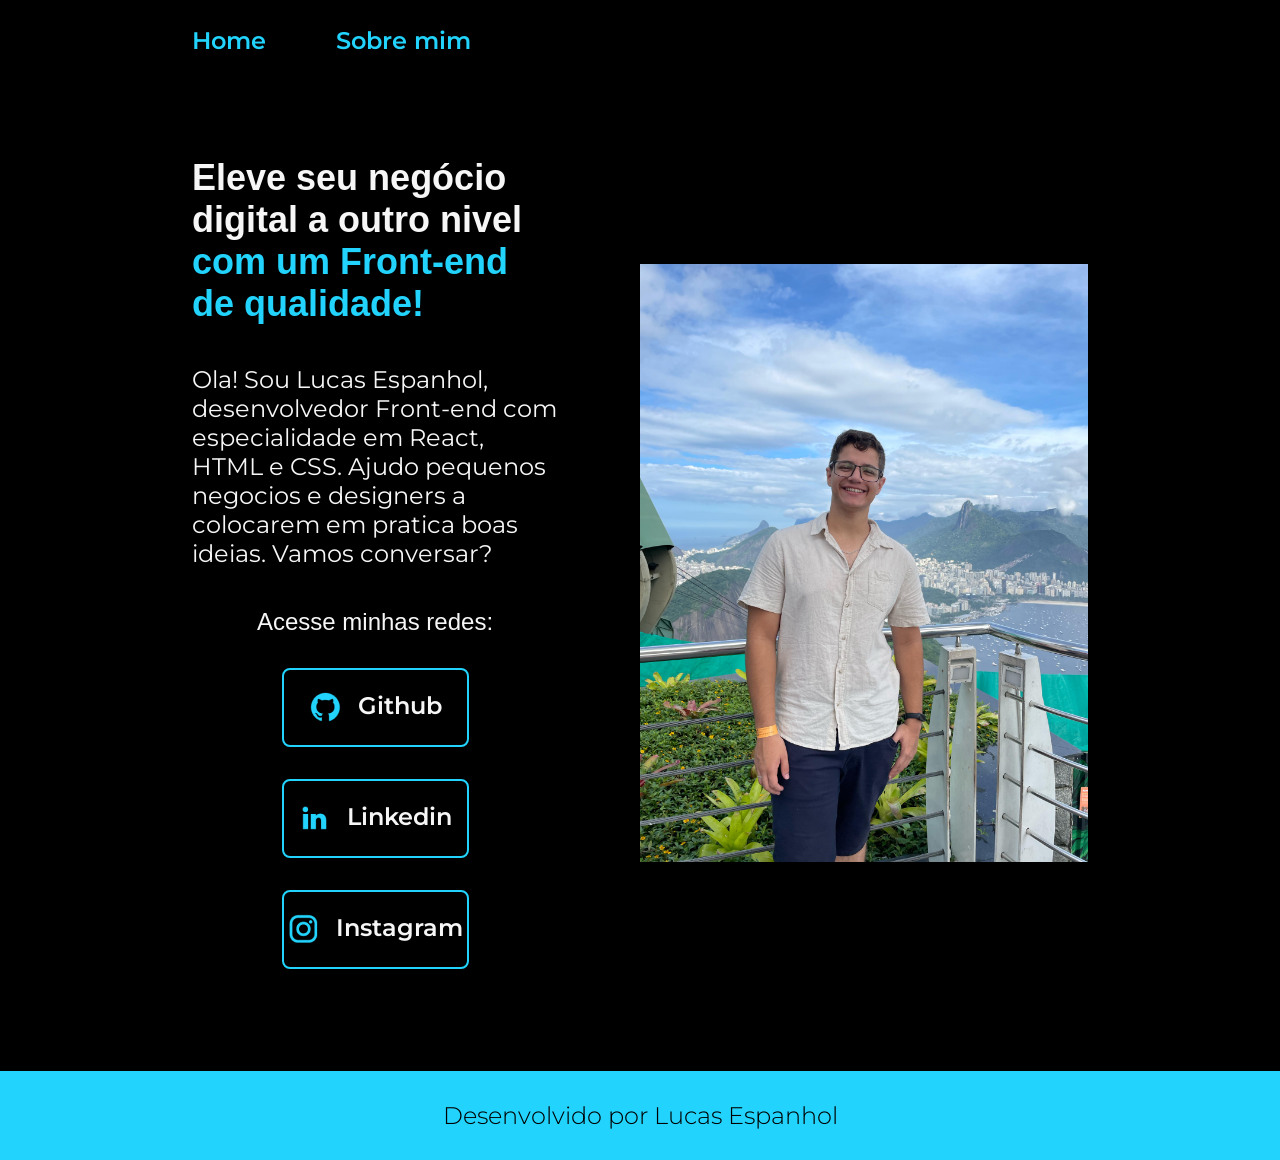
<file: index.html>
<!DOCTYPE html>
<html lang="pt-br">
<head>
    <meta charset="UTF-8">
    <meta name="viewport" content="width=device-width, initial-scale=1.0">
    <title>Portfolio</title>
    <link rel="stylesheet" href="styles/style.css">
</head>
<body>
    <header class="cabecalho">
        <nav class="cabecalho__menu">
            <a class="cabecalho__menu__link" href="index.html">Home</a>
            <a class="cabecalho__menu__link" href="about.html">Sobre mim</a>
        </nav>
    </header>
    <main class="apresentacao">
        <section class="apresentacao__conteudo">
        <h1 class="apresentacao__conteudo__titulo">Eleve seu negócio digital a outro nivel <strong class="titulo-destaque">com um Front-end de qualidade!</strong></h1>
        <p class="apresentacao__conteudo__paragrafo">Ola! Sou Lucas Espanhol, desenvolvedor Front-end com especialidade em React, HTML e CSS. Ajudo pequenos negocios e designers a colocarem em pratica boas ideias. Vamos conversar?</p>
        <div class="apresentacao__links">
            <h2 class="apresentacao__links__subtitulo" >Acesse minhas redes:</h2>
            <a class="apresentacao__links__navegacao" href="https://github.com//LucasEspanhol"target="_blank"> <img src="./assets/github.png" alt=""> Github</a>
            <a class="apresentacao__links__navegacao" href="https://www.linkedin.com/in/lucas-espanhol-a970b0318/" target="_blank"> <img src="assets/linkedin.png" alt=""> Linkedin</a>
            <a class="apresentacao__links__navegacao" href="http://instagram.com/lucas.gespanhol/"target="_blank"> <img src="./assets/instagram.png" alt=""> Instagram</a>
            </section>
            <img class="apresentacao__imagem" src="assets/foto-lucas.jpeg" alt="Foto do Lucas Espanhol no Rio">
        </div>
    </main>
    <footer class="rodape">
        <p>Desenvolvido por Lucas Espanhol</p>
    </footer>
</body>

</html>
</file>
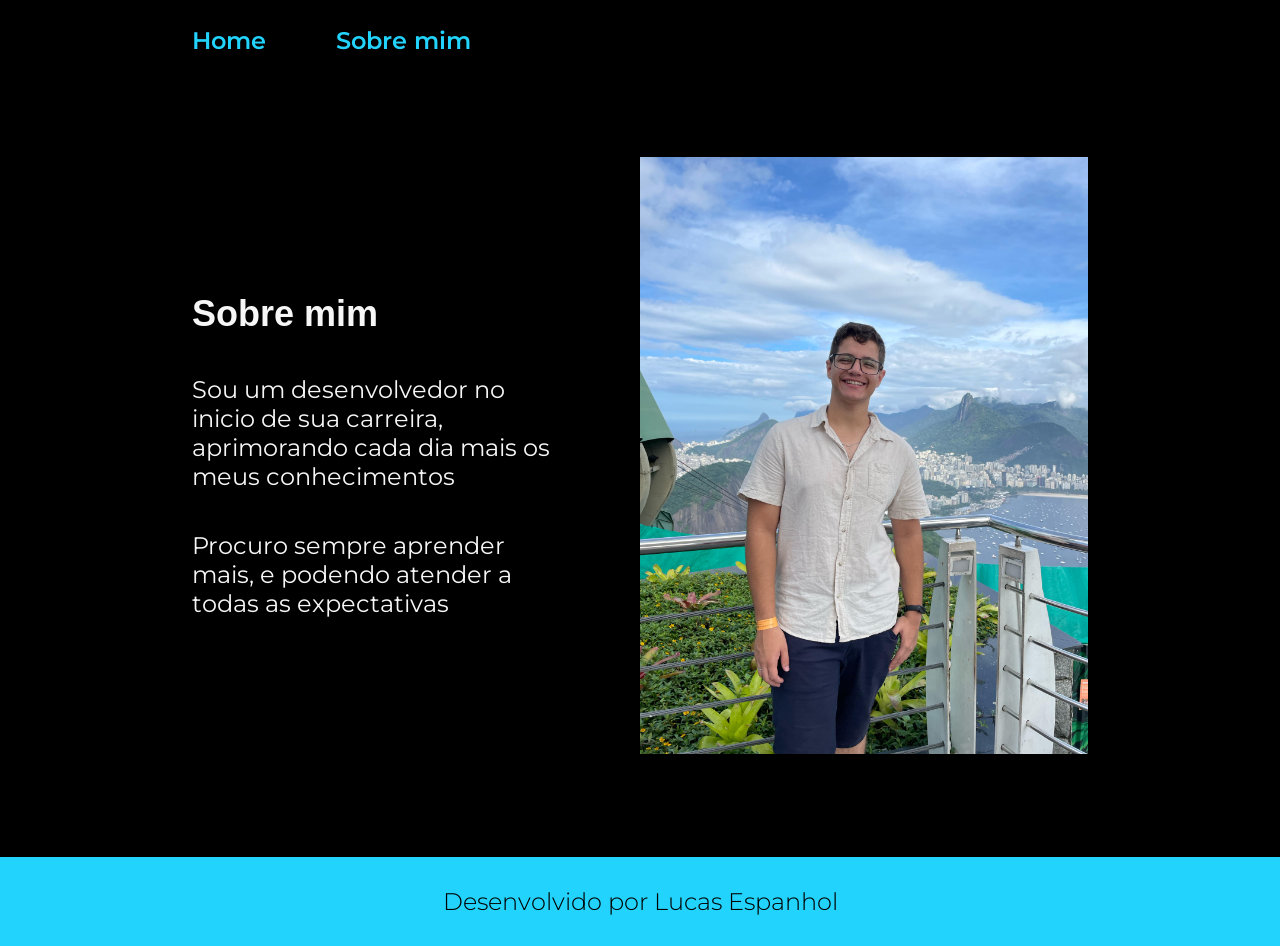
<file: about.html>
<!DOCTYPE html>
<html lang="pt-br">
<head>
    <meta charset="UTF-8">
    <meta name="viewport" content="width=device-width, initial-scale=1.0">
    <link rel="stylesheet" href="styles/style.css">
    <title>Sobre mim</title>
</head>
<body>
    <header class="cabecalho">
        <nav class="cabecalho__menu">
            <a class="cabecalho__menu__link" href="index.html">Home</a>
            <a class="cabecalho__menu__link" href="about.html">Sobre mim</a>
        </nav>
    </header>
    <main class="apresentacao" >
        <section class="apresentacao__conteudo" >
            <h1 class="apresentacao__conteudo__titulo" >Sobre mim</h1>
            <p class="apresentacao__conteudo__paragrafo">Sou um desenvolvedor no inicio de sua carreira, aprimorando cada dia mais os meus conhecimentos</p>
            <p class="apresentacao__conteudo__paragrafo">Procuro sempre aprender mais, e podendo atender a todas as expectativas</p>
        </section>
        <img class="apresentacao__imagem" src="assets/foto-lucas.jpeg" alt="Foto do Lucas Espanhol no Rio">
    </main>
    <footer class="rodape">
        <p>Desenvolvido por Lucas Espanhol</p>
    </footer>
</body>

</html>
</file>
<file: styles/style.css>
@import url('https://fonts.googleapis.com/css2?family=Montserrat:ital,wght@0,600;1,600&display=swap');

:root {
    --cor--primaria: #000000;
    --cor--secundaria: #f6f6f6;
    --cor--terciaria: #22D4FD;
    --cor--hover: #272727;

    --fonte-primaria: "Krona One", sans-serif;
    --fonte-secundaria: "Montserrat", sans-serif;
}

* {
    margin: 0;
    border: 0;
    text-decoration: none;
}


body {
    background-color: var(--cor--primaria);
    color: var(--cor--secundaria);
}


body {
    height: 100vh;
    box-sizing: border-box;
    background-color: var(--cor--primaria);
    color: var(--cor--secundaria);
}

.cabecalho {
    padding: 2% 0 0 15%;
}

.cabecalho__menu {
    display: flex;
    gap: 70px;
}

.cabecalho__menu__link {
    font-family: var(--fonte-secundaria);
    font-weight: 600;
    font-size: 1.5rem;
    color: var(--cor--terciaria);
}

.apresentacao {
    /* margin: 10% 15%; */
    padding: 8% 15%;
    display: flex;
    align-items: center;
    justify-content: space-between;
    gap: 82px;
}

.apresentacao__conteudo {
    width: 50%;
    display: flex;
    flex-direction: column;
    gap: 40px;
}

.apresentacao__conteudo__titulo {
    font-size: 2.25rem;
    font-family: var(--fonte-primaria);
}

.titulo-destaque {
    color: var(--cor--terciaria);
    }

.apresentacao__conteudo__paragrafo {
    font-size: 1.5rem;
    font-family: var(--fonte-secundaria);
}

.apresentacao__links {
    display: flex;
    flex-direction: column;
    align-items: center;
    gap: 32px;
}

.apresentacao__links__subtitulo {
    font-family: var(--fonte-primaria);
    font-weight: 400;
    font-size: 1.5rem;
}

.apresentacao__links__navegacao {
    display: flex;
    justify-content: center;
    gap: 16px;
    border: 2px solid var(--cor--terciaria);
    width: 50%;
    text-align: center;
    border-radius: 8px;
    font-size: 1.5rem;
    font-weight: 600;
    padding: 21.5px 0px;
    text-decoration: none;
    color: var(--cor--secundaria);
    font-family: var(--fonte-secundaria);
}

.apresentacao__links__navegacao:hover {
    font-size: 1.56rem;
    background-color: var(--cor--hover);
}

.apresentacao__imagem {
    width: 50%;
}

.rodape {
    text-align: center;
    padding: 30px;
    font-family: var(--fonte-secundaria);
    font-size: 1.5rem;
    font-weight: 300;
    color: var(--cor--primaria);
    background-color: var(--cor--terciaria);
}


@media (max-width: 1200px) {
    
    .cabecalho {
        padding: 10%;
    }

    .cabecalho__menu {
        display: flex;
        justify-content: center;
    }

    .apresentacao {
        display: flex;
        flex-direction: column-reverse;
        padding: 5%;
    }

    .apresentacao__conteudo {
        width: 100%;
    }

}
</file>
